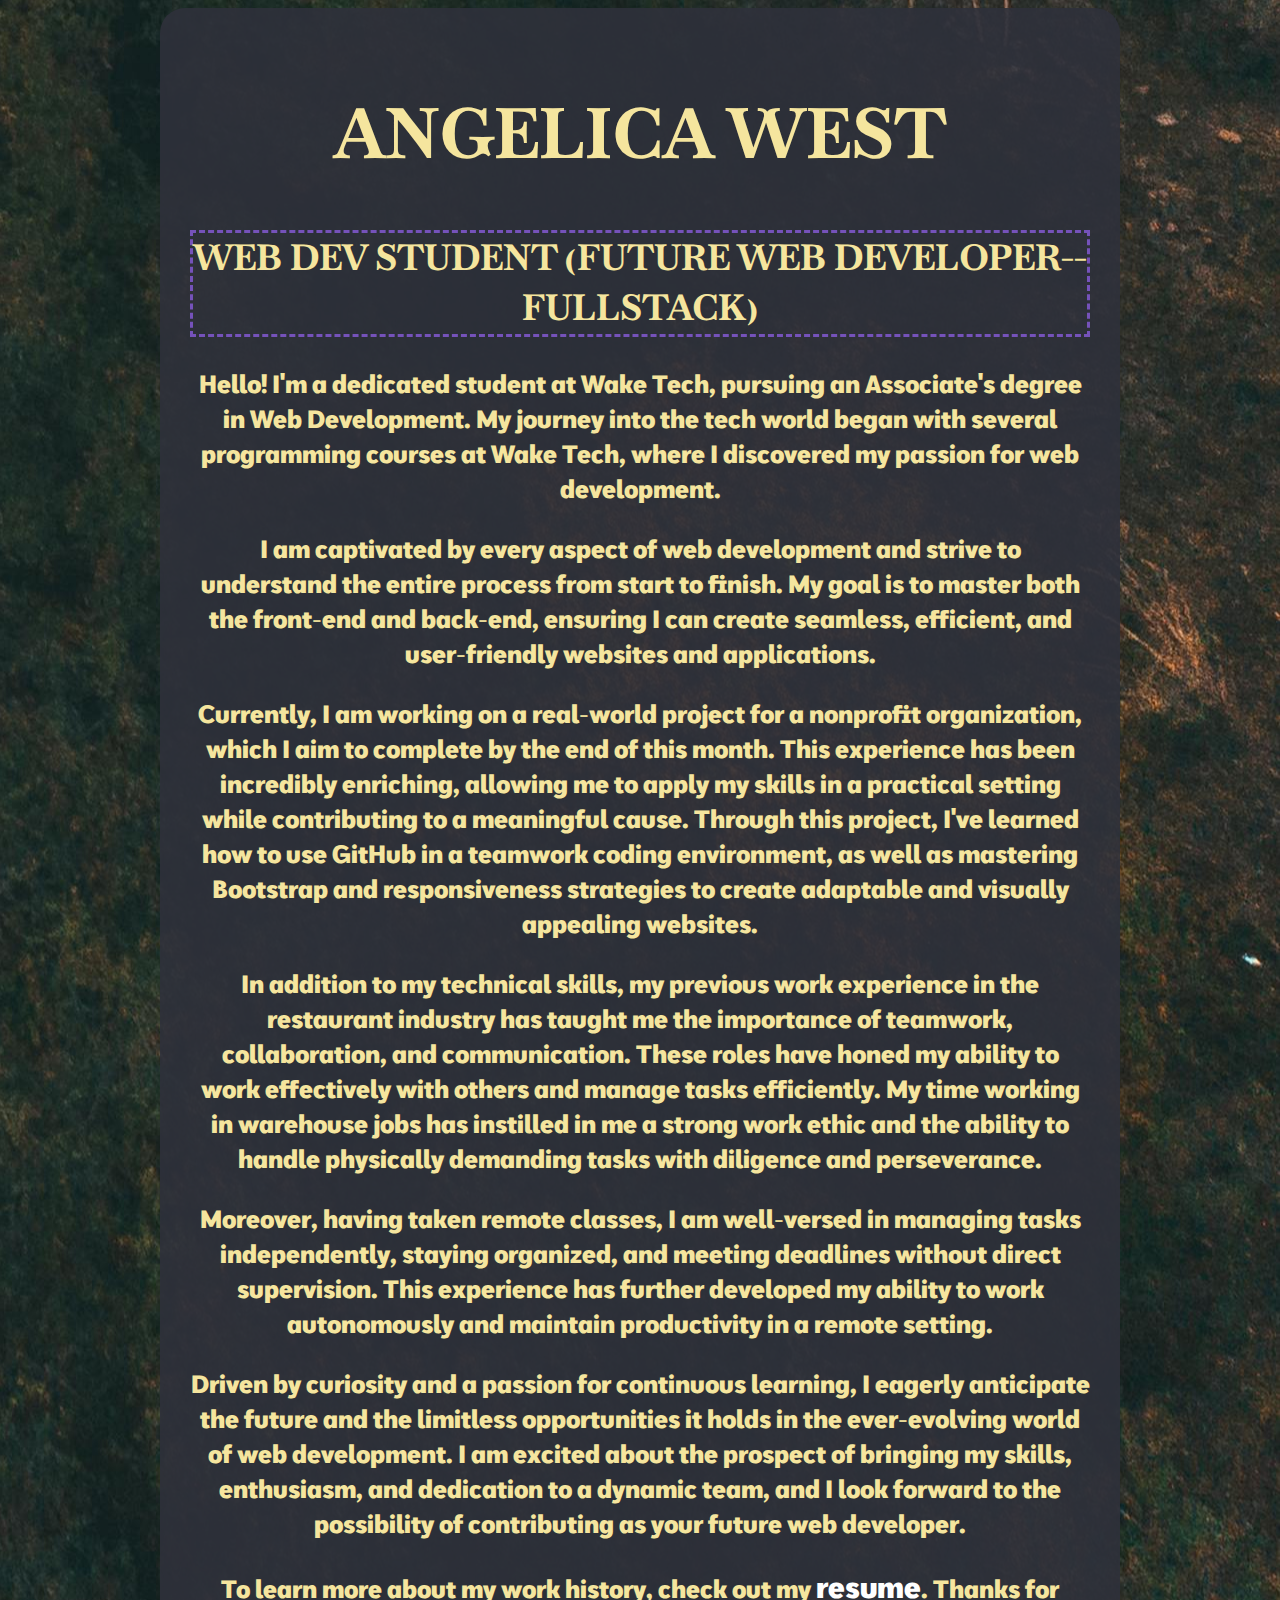
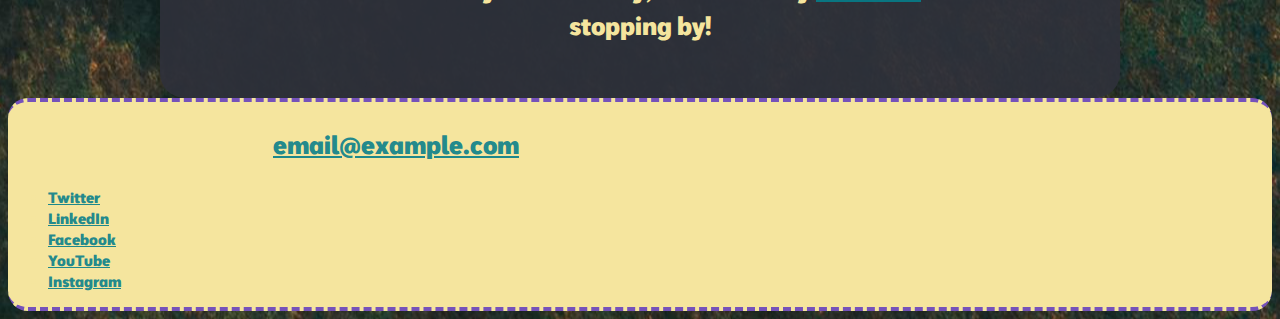
<file: index.html>
<!DOCTYPE html>
<html lang="en">
  <head>
    <link rel="preconnect" href="https://fonts.googleapis.com">
<link rel="preconnect" href="https://fonts.gstatic.com" crossorigin>
<link href="https://fonts.googleapis.com/css2?family=Baskervville+SC&family=Moderustic:wght@300..800&family=New+Amsterdam&display=swap" rel="stylesheet">
    <meta charset="UTF-8">
    <meta name="viewport" content="width=device-width, initial-scale=1">
    <title>Angelica West | Web Dev Student (Future Web Developer-- Fullstack) </title>
    <link rel="stylesheet" href="css/style.css">
  </head>
  <body class="Home">
    <!-- //  INTRO  // -->
<div class="content-wrapper">
    <header>
      <!-- Start content edits below this line. -->
      <h1 id="me">Angelica West</h1>
      <h2 id="what">Web Dev Student (Future Web Developer-- Fullstack)</h2>

      <!-- End content edits here. -->
    </header>

    <!-- //  ABOUT ME  // -->
    <main>
      <!-- Start content edits below this line. -->
      <p>
        Hello! I'm a dedicated student at Wake Tech, pursuing an Associate's degree in Web Development. My journey into the tech world began with several programming courses at Wake Tech, where I discovered my passion for web development.
      </p>

      <p>
        I am captivated by every aspect of web development and strive to understand the entire process from start to finish. My goal is to master both the front-end and back-end, ensuring I can create seamless, efficient, and user-friendly websites and applications.
      </p>

      <p>
        Currently, I am working on a real-world project for a nonprofit organization, which I aim to complete by the end of this month. This experience has been incredibly enriching, allowing me to apply my skills in a practical setting while contributing to a meaningful cause. Through this project, I've learned how to use GitHub in a teamwork coding environment, as well as mastering Bootstrap and responsiveness strategies to create adaptable and visually appealing websites.
      </p>

      <p>
        In addition to my technical skills, my previous work experience in the restaurant industry has taught me the importance of teamwork, collaboration, and communication. These roles have honed my ability to work effectively with others and manage tasks efficiently. My time working in warehouse jobs has instilled in me a strong work ethic and the ability to handle physically demanding tasks with diligence and perseverance.
      </p>

      <p>
        Moreover, having taken remote classes, I am well-versed in managing tasks independently, staying organized, and meeting deadlines without direct supervision. This experience has further developed my ability to work autonomously and maintain productivity in a remote setting.
      </p>

      <p>
        Driven by curiosity and a passion for continuous learning, I eagerly anticipate the future and the limitless opportunities it holds in the ever-evolving world of web development. I am excited about the prospect of bringing my skills, enthusiasm, and dedication to a dynamic team, and I look forward to the possibility of contributing as your future web developer.
      </p>

      <p>To learn more about my work history, check out my <a href="resume.html"> <span>resume</span></a>. Thanks for stopping by!</p>

<!-- Current about me statement:
 Hello! I'm a dedicated student at Wake Tech, pursuing an Associate's degree in Web Development. My journey into the tech world began with several programming courses at Wake Tech, where I discovered my passion for web development.

I am captivated by every aspect of web development and strive to understand the entire process from start to finish. My goal is to master both the front-end and back-end, ensuring I can create seamless, efficient, and user-friendly websites and applications.

Currently, I am working on a real-world project for a nonprofit organization, which I aim to complete by the end of this month. This experience has been incredibly enriching, allowing me to apply my skills in a practical setting while contributing to a meaningful cause. Through this project, I've learned how to use GitHub in a teamwork coding environment, as well as mastering Bootstrap and responsiveness strategies to create adaptable and visually appealing websites.

In addition to my technical skills, my previous work experience in the restaurant industry has taught me the importance of teamwork, collaboration, and communication. These roles have honed my ability to work effectively with others and manage tasks efficiently. My time working in warehouse jobs has instilled in me a strong work ethic and the ability to handle physically demanding tasks with diligence and perseverance.

Moreover, having taken remote classes, I am well-versed in managing tasks independently, staying organized, and meeting deadlines without direct supervision. This experience has further developed my ability to work autonomously and maintain productivity in a remote setting.

Driven by curiosity and a passion for continuous learning, I eagerly anticipate the future and the limitless opportunities it holds in the ever-evolving world of web development. I am excited about the prospect of bringing my skills, enthusiasm, and dedication to a dynamic team, and I look forward to the possibility of contributing as your future web developer.
 -->
      <!-- End content edits here. -->
    </main>
</div>
    <!-- //  FOOTER INFO, SOCIAL MEDIA  // -->
    <footer>
      <!-- Start content edits below this line. -->
      <p>© 2023 by Your Name | <a href="mailto:email@example.com">email@example.com</a></p>

      <!-- Add or remove any networks. -->
      <ul>
        <li>
          <a href="#" target="_blank">Twitter</a>
        </li>
        <li>
          <a href="#" target="_blank">LinkedIn</a>
        </li>
        <li>
          <a href="#" target="_blank">Facebook</a>
        </li>
        <li>
          <a href="#" target="_blank">YouTube</a>
        </li>
        <li>
          <a href="#" target="_blank">Instagram</a>
        </li>
      </ul>
      <!-- End content edits here. -->
    </footer>
  </body>
</html>
</file>
<file: css/style.css>
/*
Color Paleete:
 TBD

 */


/****************Global/general styles */
html{
    box-sizing: border-box;
    font-size:62.5%;/*set default to 10 px */
}
html, body{
    min-height:100%;
}
body{
    background: linear-gradient( rgb(255, 243, 187), rgb(117, 82, 186));
    font-size:1.5rem;
    font-family:"Moderustic", sans-serif;
    line-height: 1.4;
}
h1,h2{
    font-family:"Baskervville SC", serif;
    text-transform:uppercase;
}

h1{
    font-size:7rem;
}

h2{
    font-size:3.6rem;
}

h3{
    font-size:2.4rem;
    text-transform:uppercase;
}


/*links */
a{
    color:rgba(5, 125, 138, 0.9);
}

a:hover{
    color:rgb(43, 91, 96);
}

.Home a span{
    color: rgb(255, 255, 255);
}

.Home a span:hover{
    color:rgb(205, 205, 205);
}

.btn{
    background:rgb(205, 205, 205);
    text-decoration: none;
    text-transform:uppercase;/*(tends to make letter bigger when in uppercase)*/
    display:inlne-block;
    padding:7px;/*link is inline so for padding to work on all sides use inline-block  */
    font-weight:600;
    letter-spacing: .2rem;
    line-height:1;/*brings text down some so equal padding on all sides*/
    
}

.content-wrapper{
    margin: 0 auto;
    padding: 30px;
    max-width: 900px;

}
p{
    font-size: 2.5rem;
}



/**************** HOME*/

.Home{
    background:url(../img/oldbuilding.jpg) no-repeat;/*Not my intention but I love it! */
    background-position:right bottom;
    color:rgb(245, 229, 158);
    font-weight:900;
}

.Home .content-wrapper{
    background:rgba(47, 49, 59, 0.9);
    text-align:center;
    border-radius:25px;
}

#what{
    border: 3px dashed rgb(117, 82, 186);
}

.Home main p a span{
    font-size:3rem;
}

.Home main p a span:hover{
    font-size:3.3rem;
}


/**************** RESUME*/

.Resume header{
    background:url("../img/tree-house.jpg");
    background-size:cover;
    background-position: center top;
    display: block;
    height:375px;
    width:100%;
    position:absolute;
    top:0;
    right:0; 
    
}

.Resume main section:nth-of-type(1){
    margin-top:40rem;
}


.Resume header .content-wrapper {
    display:flex;
    flex-direction:column;
    justify-content:end;
    align-items:start;
    color:rgb(255, 255, 255);
    font-weight:900;
}

.download-link{
    position:fixed;
   bottom:350px;
    right:40px;
    z-index: 1;
}
/**************** Profile*/

/**************** Projects*/

/**************** Work Experience*/

/**************** Education*/


/**************** FOOTER*/

footer{
    background: rgb(245, 229, 158);
    border-top: 4px dashed rgb(117, 82, 186);
    border-bottom: 4px dashed rgb(117, 82, 186);
    border-radius:20px;
    width:100%;
}
/**************** */

/**************** */

/**************** */

/**************** */

/**************** */

/**************** */
</file>
